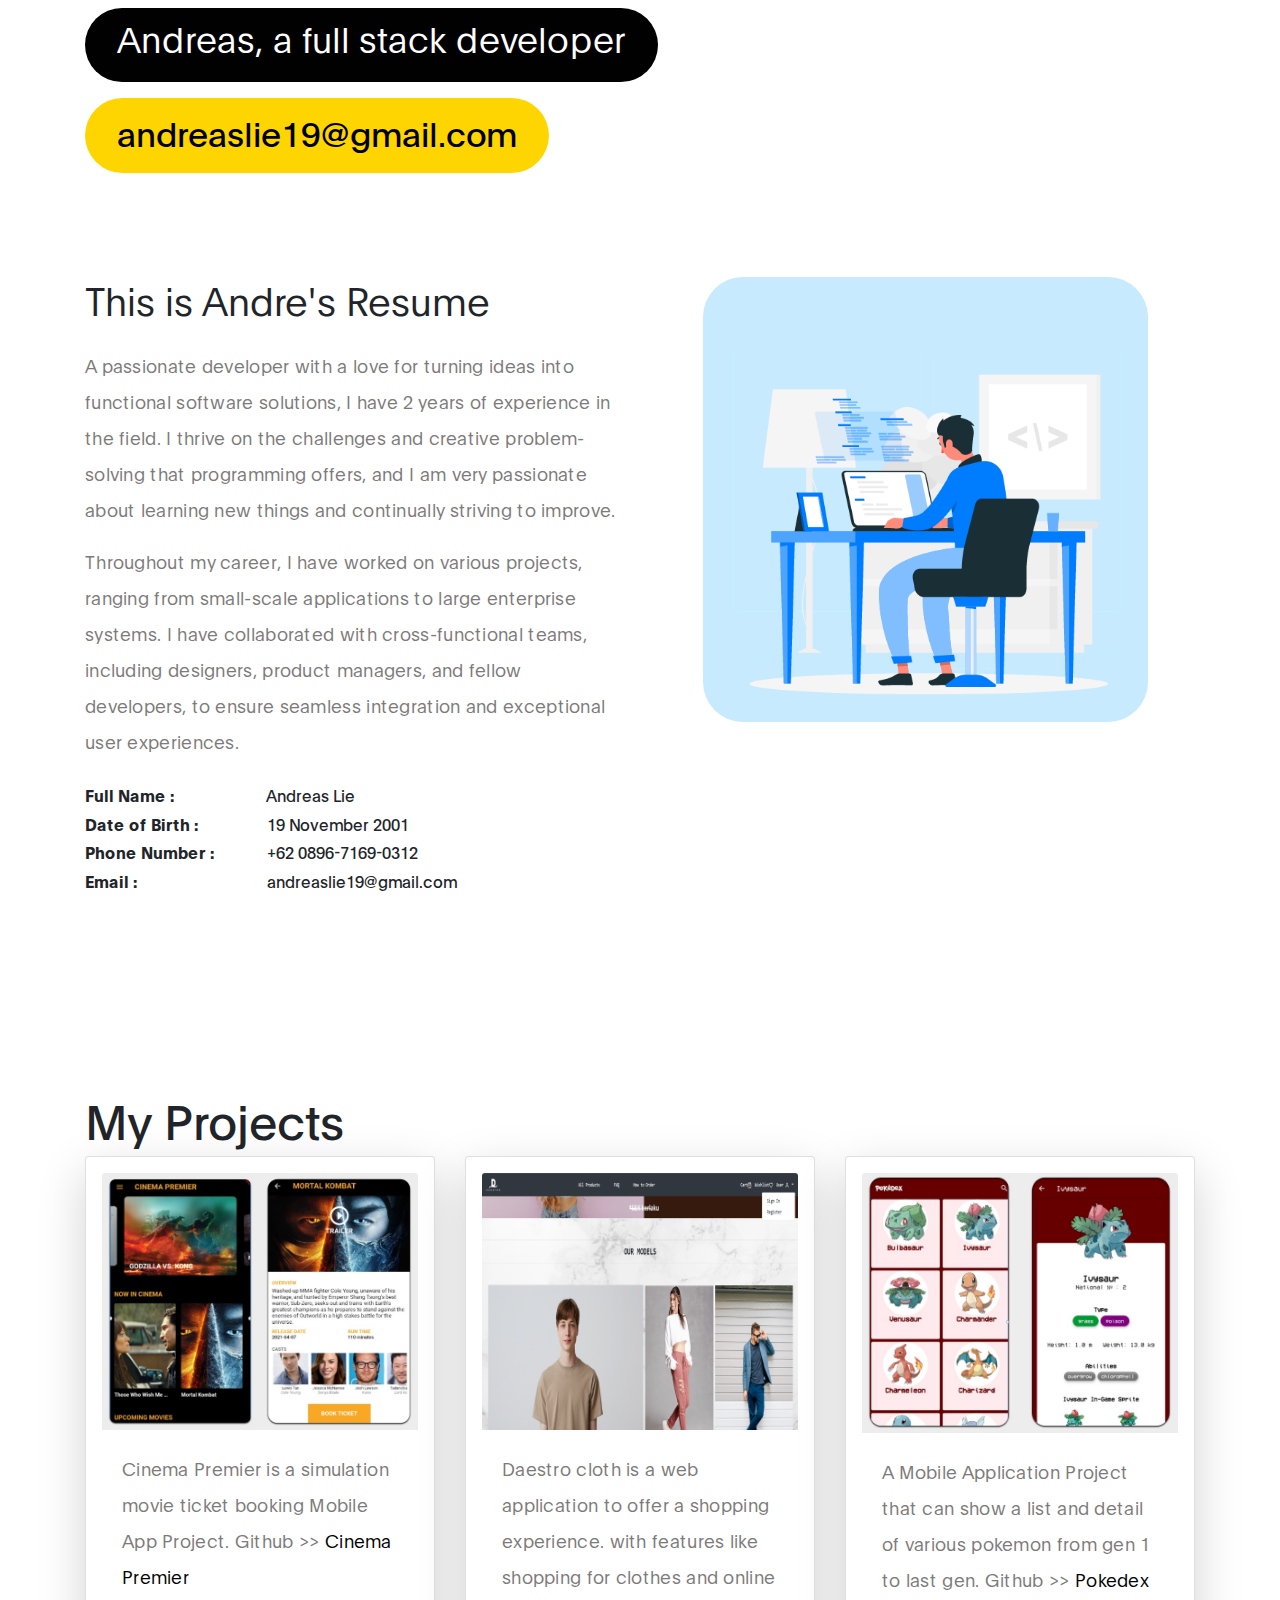
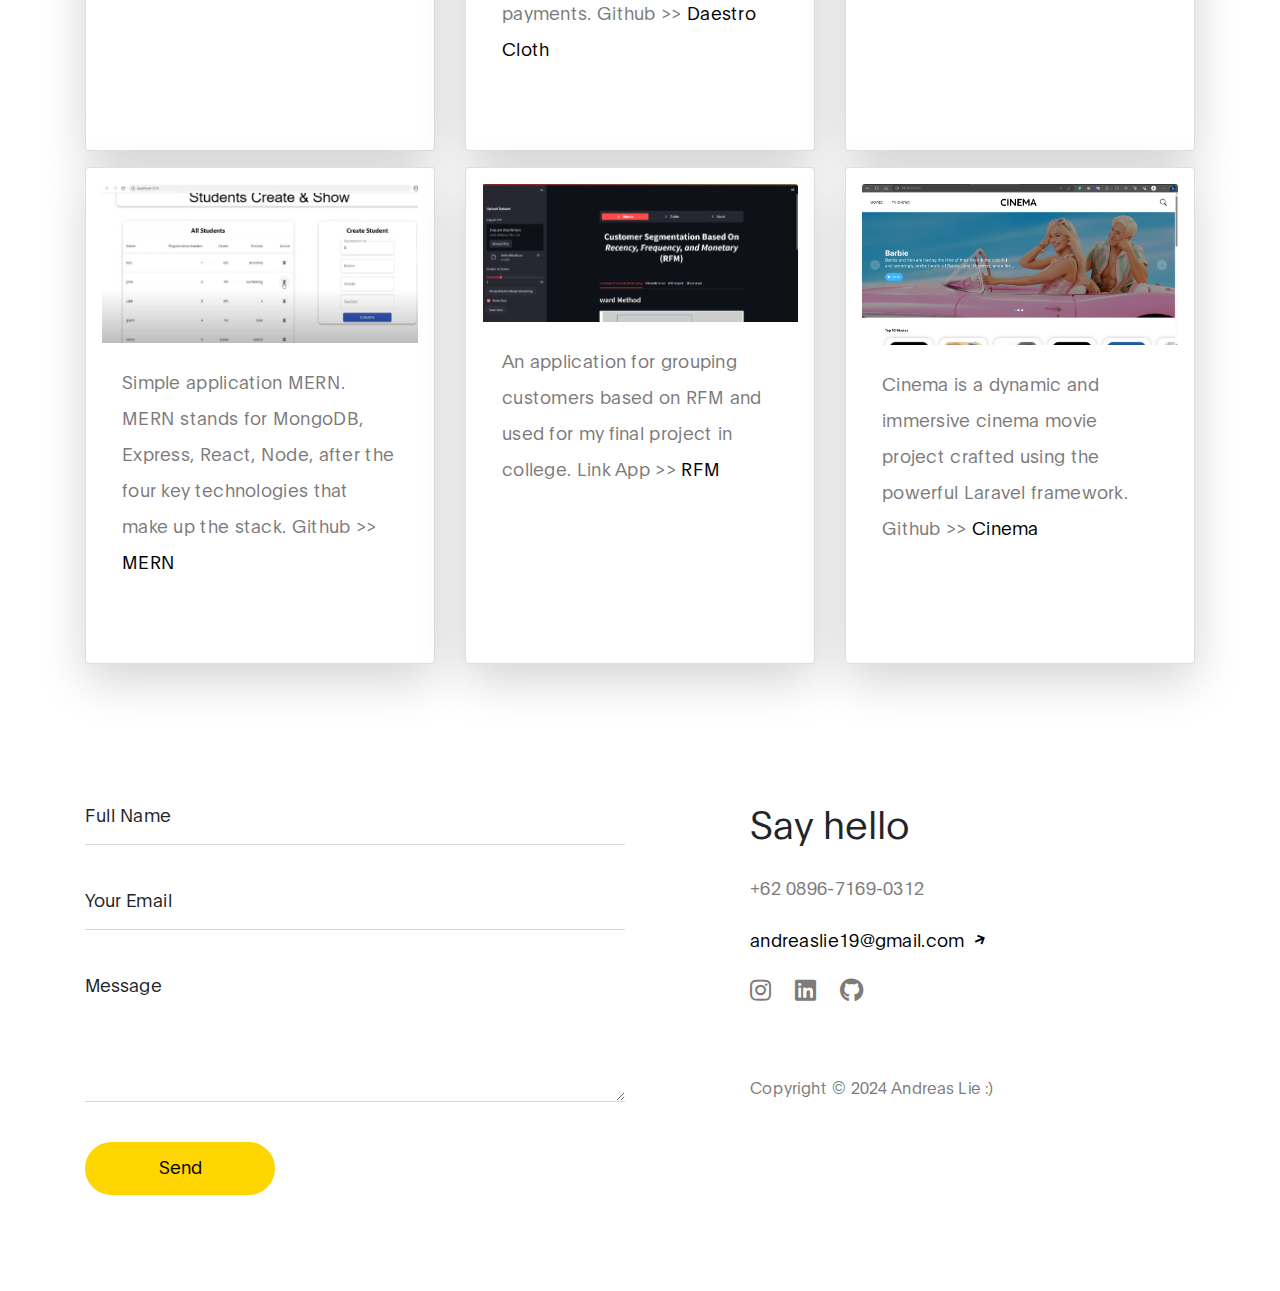
<file: index.html>
<!DOCTYPE html>
<html lang="en">

<head>

  <title>Andreas's Resume</title>

  <meta charset="UTF-8">
  <meta http-equiv="X-UA-Compatible" content="IE=Edge">
  <meta name="description" content="">
  <meta name="keywords" content="">
  <meta name="author" content="Andreas">
  <meta name="viewport" content="width=device-width, initial-scale=1, maximum-scale=1">

  <link rel="apple-touch-icon" sizes="57x57" href="images/cv_icon/apple-icon-57x57.png">
  <link rel="apple-touch-icon" sizes="60x60" href="images/cv_icon/apple-icon-60x60.png">
  <link rel="apple-touch-icon" sizes="72x72" href="images/cv_icon/apple-icon-72x72.png">
  <link rel="apple-touch-icon" sizes="76x76" href="images/cv_icon/apple-icon-76x76.png">
  <link rel="apple-touch-icon" sizes="114x114" href="images/cv_icon/apple-icon-114x114.png">
  <link rel="apple-touch-icon" sizes="120x120" href="images/cv_icon/apple-icon-120x120.png">
  <link rel="apple-touch-icon" sizes="144x144" href="images/cv_icon/apple-icon-144x144.png">
  <link rel="apple-touch-icon" sizes="152x152" href="images/cv_icon/apple-icon-152x152.png">
  <link rel="apple-touch-icon" sizes="180x180" href="images/cv_icon/apple-icon-180x180.png">
  <link rel="icon" type="image/png" sizes="192x192" href="images/cv_icon/android-icon-192x192.png">
  <link rel="icon" type="image/png" sizes="32x32" href="images/cv_icon/favicon-32x32.png">
  <link rel="icon" type="image/png" sizes="96x96" href="images/cv_icon/favicon-96x96.png">
  <link rel="icon" type="image/png" sizes="16x16" href="images/cv_icon/favicon-16x16.png">
  <link rel="manifest" href="images/cv_icon/manifest.json">
  <meta name="msapplication-TileColor" content="#ffffff">
  <meta name="msapplication-TileImage" content="images/cv_icon/ms-icon-144x144.png">
  <meta name="theme-color" content="#ffffff">

  <link rel="stylesheet" href="css/bootstrap.min.css">
  <link rel="stylesheet" href="css/all.min.css">
  <link rel="stylesheet" href="css/owl.carousel.min.css">
  <link rel="stylesheet" href="css/owl.theme.default.min.css">

  <!-- MAIN CSS -->
  <link rel="stylesheet" href="css/tooplate-and-resume-style.css">
</head>

<body data-spy="scroll" data-target="#navbarNav" data-offset="50">

  <!-- MENU BAR -->
  <nav class="navbar navbar-expand-lg">
    <div class="container">

      <a class="navbar-brand" href="#">
        My Resume
      </a>

      <button class="navbar-toggler" type="button" data-toggle="collapse" data-target="#navbarNav"
        aria-controls="navbarNav" aria-expanded="false" aria-label="Toggle navigation">
        <span class="navbar-toggler-icon"></span>
      </button>

      <div class="collapse navbar-collapse" id="navbarNav">
        <ul class="navbar-nav mx-auto">
          <li class="nav-item">
            <a href="#intro" class="nav-link smoothScroll">Introduction</a>
          </li>

          <li class="nav-item">
            <a href="#about" class="nav-link smoothScroll">About Me</a>
          </li>

          <li class="nav-item">
            <a href="#projects" class="nav-link smoothScroll">Projects</a>
          </li>

          <li class="nav-item">
            <a href="#contact" class="nav-link smoothScroll">Contact</a>
          </li>
        </ul>

        <div class="mt-lg-0 mt-3 mb-4 mb-lg-0">
          <a href="https://drive.google.com/file/d/15fS3DEcqv2YQRZUPnpUTnWEH7n2RNpvG/view?usp=sharing"
            class="custom-btn btn" download>Download CV</a>
        </div>
      </div>

    </div>
  </nav>


  <!-- HERO -->
  <section class="hero d-flex flex-column justify-content-center align-items-center" id="intro">

    <div class="container">
      <div class="row">

        <div class="d-flex flex-column justify-content-center align-items-center col-lg-7 col-md-7 col-12">
          <div class="hero-text">

            <h1 class="hero-title">Andreas, a full stack developer</h1>

            <a href="mailto:andreaslie19@gmail.com" class="email-link">
              andreaslie19@gmail.com
            </a>

          </div>
        </div>

      </div>
    </div>
  </section>


  <section class="about section-padding" id="about">
    <div class="container">
      <div class="row">

        <div class="col-lg-6 col-md-6 col-12">
          <h3 class="mb-4">This is Andre's Resume</h3>

          <p>A passionate developer with a love for turning ideas into functional software solutions, I have 2
            years of experience in the field. I thrive on the challenges and creative problem-solving that
            programming offers, and I am very passionate about learning new things and continually striving
            to improve.</p>

          <p>Throughout my career, I have worked on various projects, ranging from small-scale
            applications to large enterprise systems. I have collaborated with cross-functional teams,
            including designers, product managers, and fellow developers, to ensure seamless integration
            and exceptional user experiences.</p>

          <ul class="mt-4 mb-5 mb-lg-0 profile-list list-unstyled">
            <li><strong>Full Name :</strong> Andreas Lie </li>

            <li><strong>Date of Birth :</strong> 19 November 2001</li>

            <li><strong>Phone Number :</strong> +62 0896-7169-0312</li>

            <li><strong>Email :</strong> andreaslie19@gmail.com</li>
          </ul>
        </div>

        <div class="col-lg-5 mx-auto col-md-6 col-12">
          <img src="images/developer.png" class="about-image img-fluid" id="secret">
        </div>
      </div>
    </div>
  </section>


  <!-- Projects -->
  <section class="projects section-padding" id="projects">
    <div class="container">
      <div class="row">
        <div class="col">
          <h2>My Projects</h2>
        </div>
      </div>
      <div class="row justify-content-center">
        <div class="col-md-4 mb-3">
          <div class="card h-100 shadow-lg p-3 mb-5 bg-white rounded">
            <img src="images/projects/movieApp.jpg" class="card-img-top" alt="movieApp" />
            <div class="card-body">
              <p class="card-text">Cinema Premier is a simulation movie ticket booking Mobile App Project. Github >> <a
                  href="https://github.com/MobileAppCinemaPremier/CinemaPremier" class="text-black fw-bold">Cinema
                  Premier</a></p>
            </div>
          </div>
        </div>
        <div class="col-md-4 mb-3">
          <div class="card h-100 shadow-lg p-3 mb-5 bg-white rounded">
            <img src="images/projects/rsz_marketplace.png" class="card-img-top" alt="marketplace" />
            <div class="card-body">
              <p class="card-text">
                Daestro cloth is a web application to offer a shopping experience. with features like shopping for
                clothes and online payments. Github >>
                <a href="https://github.com/WinniWonka/marketplace" class="text-black fw-bold">Daestro Cloth</a>
              </p>
            </div>
          </div>
        </div>
        <div class="col-md-4 mb-3">
          <div class="card h-100 shadow-lg p-3 mb-5 bg-white rounded">
            <img src="images/projects/pokedex.jpg" class="card-img-top" alt="pokedex" />
            <div class="card-body">
              <p class="card-text">
                A Mobile Application Project that can show a list and detail of various pokemon from gen 1 to last gen.
                Github >> <a href="https://github.com/WinniWonka/pokedex_535190020"
                  class="text-black fw-bold">Pokedex</a>
              </p>
            </div>
          </div>
        </div>
        <div class="col-md-4 mb-3">
          <div class="card h-100 shadow-lg p-3 mb-5 bg-white rounded">
            <img src="images/projects/rsz_1mern.png" class="card-img-top" alt="mern" />
            <div class="card-body">
              <p class="card-text">
                Simple application MERN. MERN stands for MongoDB, Express, React, Node, after the four key technologies
                that make up the stack. Github >>
                <a href="https://github.com/WinniWonka/Project/tree/main/project_MERN"
                  class="text-black fw-bold">MERN</a>
              </p>
            </div>
          </div>
        </div>
        <div class="col-md-4 mb-3">
          <div class="card h-100 shadow-lg p-3 mb-5 bg-white rounded">
            <img src="images/projects/RFM_Skripsi.png" class="card-img-top" alt="rfm" />
            <div class="card-body">
              <p class="card-text">
                An application for grouping customers based on RFM and used for my final project in college. Link App >>
                <a href="https://winniwonka-skripsiandreas-render-skripsi-du0jcu.streamlit.app/"
                  class="text-black fw-bold">RFM</a>
              </p>
            </div>
          </div>
        </div>
        <div class="col-md-4 mb-3">
          <div class="card h-100 shadow-lg p-3 mb-5 bg-white rounded">
            <img src="images/projects/CinemaProjLaravel.png" class="card-img-top" alt="rfm" />
            <div class="card-body">
              <p class="card-text">
                Cinema is a dynamic and immersive cinema movie project crafted using the powerful Laravel framework.
                Github >>
                <a href="https://cinema-movie-production.up.railway.app/" class="text-black fw-bold">Cinema</a>
              </p>
            </div>
          </div>
        </div>
      </div>
  </section>

  <!-- Submit -->
  <section class="contact section-padding pt-0" id="contact">
    <div class="container">
      <div class="row">

        <div class="col-lg-6 col-md-6 col-12">
          <div class="alert alert-success alert-dismissible fade show d-none my-alert" role="alert">
            <button type="button" class="close" data-dismiss="alert" aria-label="Close"><span
                aria-hidden="true">&times;</span></button>
            <strong>Thanks!</strong> Your message was successfully sent.
          </div>
          <form class="contact-form webform" name="contact-form">

            <div class="form-group d-flex flex-column-reverse">
              <input type="text" class="form-control" name="fullname" id="name" placeholder="Your Name">

              <label for="name" class="webform-label">Full Name</label>
            </div>

            <div class="form-group d-flex flex-column-reverse">
              <input type="email" class="form-control" name="email" id="email" placeholder="Your Email">

              <label for="email" class="webform-label">Your Email</label>
            </div>

            <div class="form-group d-flex flex-column-reverse">
              <textarea class="form-control" rows="5" name="message" id="message" placeholder="Your Message"></textarea>

              <label for="message" class="webform-label">Message</label>
            </div>

            <button type="submit" class="form-control btn-submit" id="submit-button" name="submit">Send</button>
            <button class="btn btn-primary btn-loading d-none" type="button" disabled>
              <span class="spinner-border spinner-border-sm" role="status" aria-hidden="true"></span>
              Loading...
            </button>
          </form>
        </div>

        <div class="mx-auto col-lg-4 col-md-6 col-12">
          <h3 class="my-4 pt-4 pt-lg-0">Say hello</h3>

          <p><i class="mb-1 bi bi-whatsapp"></i> +62 0896-7169-0312</p>

          <p>
            <a href="mailto:andreaslie19@gmail.com">
              andreaslie19@gmail.com
              <i class="fas fa-arrow-right custom-icon"></i>
            </a>
          </p>

          <ul class="social-links mt-2">
            <li><a href="https://www.instagram.com/andreasxs_/" rel="noopener" class="fab fa-instagram"></a></li>
            <li><a href="https://www.linkedin.com/in/andreas-lie-264106171/" rel="noopener" class="fab fa-linkedin"></a>
            </li>
            <li><a href="https://github.com/WinniWonka" rel="noopener" class="fab fa-github"></a></li>
          </ul>

          <p class="copyright-text mt-5 pt-3">Copyright &copy; 2024 Andreas Lie :)</p>
        </div>

      </div>
    </div>
  </section>

  <!-- SCRIPTS -->
  <script src="js/jquery.min.js"></script>
  <script src="js/bootstrap.min.js"></script>
  <script src="js/smoothscroll.js"></script>
  <script src="js/owl.carousel.min.js"></script>
  <script src="js/custom.js"></script>
  <script>
    const scriptURL = 'https://script.google.com/macros/s/AKfycbylubKqqtt4JIWvcuU87Gy2WdsRXOPa4bp-SYDp7_roM8ec6WqAkhgnumj59eZGTntn/exec';
    const form = document.forms['contact-form'];
    const btnSubmit = document.querySelector('.btn-submit');
    const btnLoading = document.querySelector('.btn-loading');
    const myAlert = document.querySelector('.my-alert');

    form.addEventListener('submit', (e) => {
      e.preventDefault();
      //if submit click
      //summon loading button
      btnLoading.classList.toggle('d-none');
      btnSubmit.classList.toggle('d-none');

      fetch(scriptURL, { method: 'POST', body: new FormData(form) })
        .then((response) => {
          //summon
          btnLoading.classList.toggle('d-none');
          btnSubmit.classList.toggle('d-none');
          //alert
          myAlert.classList.toggle('d-none');
          //refresh form
          form.reset();
          console.log('Success!', response);
        })
        .catch((error) => console.error('Error!', error.message));
    });
  </script>
  <script>
    document.getElementById("secret").addEventListener("click", function () {
      console.log("Yx8GnR1ejAzafP0.html");
    });
  </script>
</body>

</html>
</file>
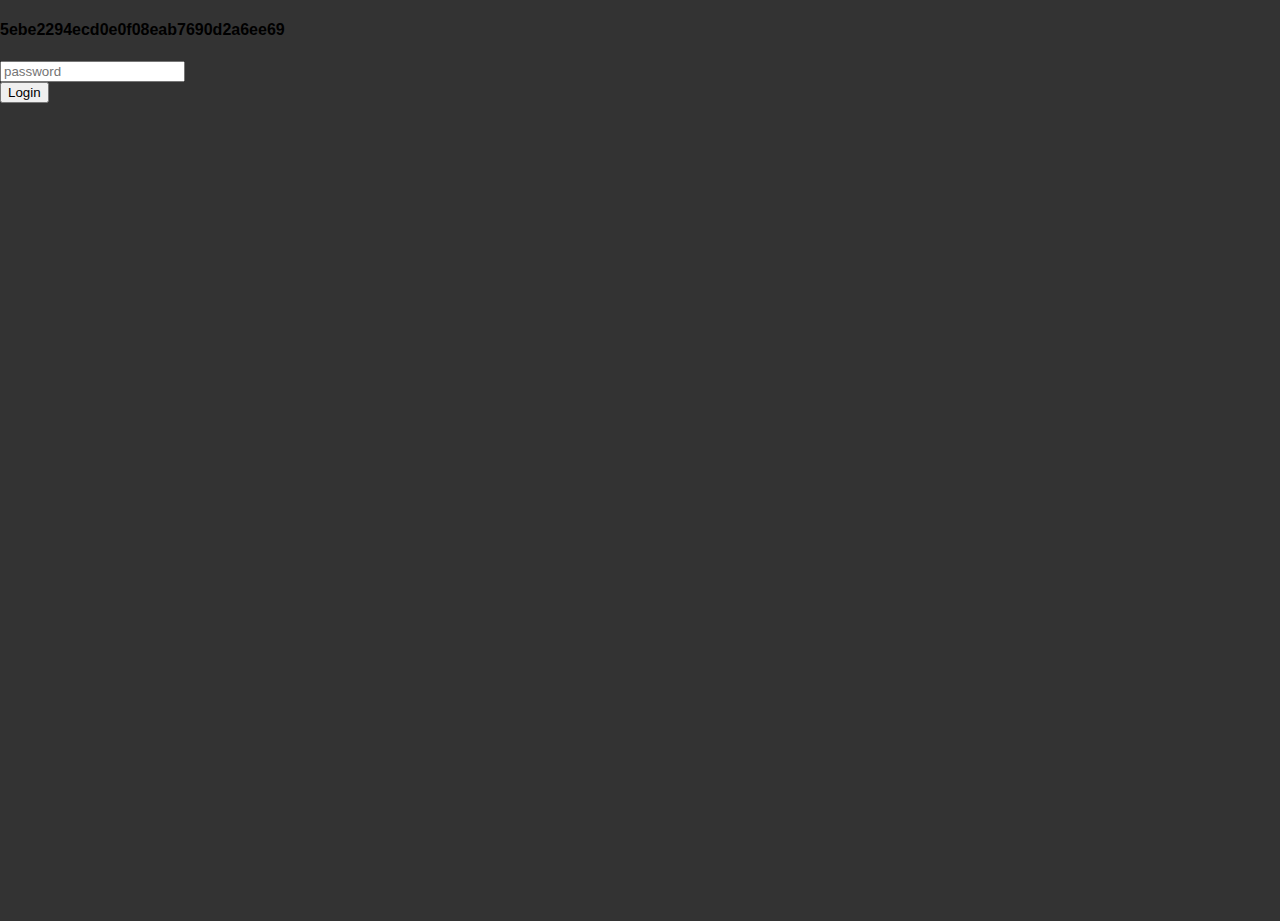
<file: e024f9589c1e9d64b34cb1257d9c9dfc.html>
<!DOCTYPE html>
<html lang="en">

<head>
    <meta charset="UTF-8">
    <meta name="viewport" content="width=device-width, initial-scale=1.0">
    <title>e024f9589c1e9d64b34cb1257d9c9dfc</title>
    <link rel="apple-touch-icon" sizes="57x57" href="images/cv_icon/apple-icon-57x57.png">
    <link rel="apple-touch-icon" sizes="60x60" href="images/cv_icon/apple-icon-60x60.png">
    <link rel="apple-touch-icon" sizes="72x72" href="images/cv_icon/apple-icon-72x72.png">
    <link rel="apple-touch-icon" sizes="76x76" href="images/cv_icon/apple-icon-76x76.png">
    <link rel="apple-touch-icon" sizes="114x114" href="images/cv_icon/apple-icon-114x114.png">
    <link rel="apple-touch-icon" sizes="120x120" href="images/cv_icon/apple-icon-120x120.png">
    <link rel="apple-touch-icon" sizes="144x144" href="images/cv_icon/apple-icon-144x144.png">
    <link rel="apple-touch-icon" sizes="152x152" href="images/cv_icon/apple-icon-152x152.png">
    <link rel="apple-touch-icon" sizes="180x180" href="images/cv_icon/apple-icon-180x180.png">
    <link rel="icon" type="image/png" sizes="192x192" href="images/cv_icon/android-icon-192x192.png">
    <link rel="icon" type="image/png" sizes="32x32" href="images/cv_icon/favicon-32x32.png">
    <link rel="icon" type="image/png" sizes="96x96" href="images/cv_icon/favicon-96x96.png">
    <link rel="icon" type="image/png" sizes="16x16" href="images/cv_icon/favicon-16x16.png">
    <link rel="manifest" href="images/cv_icon/manifest.json">
    <meta name="msapplication-TileColor" content="#ffffff">
    <meta name="msapplication-TileImage" content="images/cv_icon/ms-icon-144x144.png">
    <link rel="stylesheet" href="css/custom.css">
</head>

<body>
    <!-- Loader -->
    <div class="loader-container">
        <div class="spinner-border text-primary" role="status">
            <span class="sr-only">Loading...</span>
        </div>
    </div>

    <!-- Content Container -->
    <div class="container">
        <h1>Reflection and Hope</h1>
        <p>In the days of yore, in a distant land, dwelt a youth named Andreas. From his tender years, he traversed the
            winding paths of life, as a river swiftly flowing.</p>
        <p>At the twelfth winter of his age, Andreas fell into the snares of indebtedness, a net ensnaring his youthful
            spirit. Yet, this was not the sole trial that beset him. At the fourteenth summer, he found himself bound in
            the chains of addiction, a lingering shadow unto this day.</p>
        <p>The height of sorrow arrived at seventeen springs, when his first love scorned his affections. Like a tempest
            quenching the flame of hope, her departure left an unhealable wound upon his heart.</p>
        <p>As Andreas matured, he sought to fulfill his father's aspirations by mastering the foreign tongue. However,
            this dream faded at eighteen summers, as failure tightly grasped him in its remorseless embrace.</p>
        <p>Not concluding there, at twenty-one years, he reluctantly departed from his beloved occupation. The coveted
            permanence of contract eluded him, shattering the dreams etched within his soul.</p>
        <p>Yet, in his youthful vigor, Andreas felt the beckoning to explore distant lands. At twenty-two winters, his
            desire to toil abroad burned brightly. Alas, fate's path to that aspiration proved rugged and unmarked.</p>
        <p>Thus unfolds the tale of Andreas, navigating life's ebbs and flows akin to waves crashing upon the shore.
            From bitter experiences, he gleaned invaluable lessons. Each joy and sorrow sculpted him into a person of
            fortitude and wisdom. May this tale serve as both a lesson and a blessing to those who hearken unto it,
            guiding them to walk through life with steadfast hearts and hopeful spirits.</p>
    </div>


    <!-- Bootstrap JS, JQuery, Popper.js -->
    <script src="https://cdn.jsdelivr.net/npm/jquery@3.5.1/dist/jquery.slim.min.js"
        integrity="sha384-DfXdz2htPH0lsSSs5nCTpuj/zy4C+OGpamoFVy38MVBnE+IbbVYUew+OrCXaRkfj"
        crossorigin="anonymous"></script>
    <script src="https://cdn.jsdelivr.net/npm/popper.js@1.16.1/dist/umd/popper.min.js"
        integrity="sha384-9/reFTGAW83EW2RDu2S0VKaIzap3H66lZH81PoYlFhbGU+6BZp6G7niu735Sk7lN"
        crossorigin="anonymous"></script>
    <script src="https://cdn.jsdelivr.net/npm/bootstrap@4.6.2/dist/js/bootstrap.min.js"
        integrity="sha384-+sLIOodYLS7CIrQpBjl+C7nPvqq+FbNUBDunl/OZv93DB7Ln/533i8e/mZXLi/P+"
        crossorigin="anonymous"></script>

    <script>
        document.addEventListener('DOMContentLoaded', function () {
            var isLoggedIn = localStorage.getItem('isLoggedIn');
            var loader = document.querySelector('.loader-container');

            if (!isLoggedIn || isLoggedIn !== 'true') {
                window.location.href = 'Yx8GnR1ejAzafP0.html';
            } else {
                loader.classList.add('hidden');
                document.querySelector('.container').classList.add('show');
            }
        });
    </script>
</body>

</html>
</file>
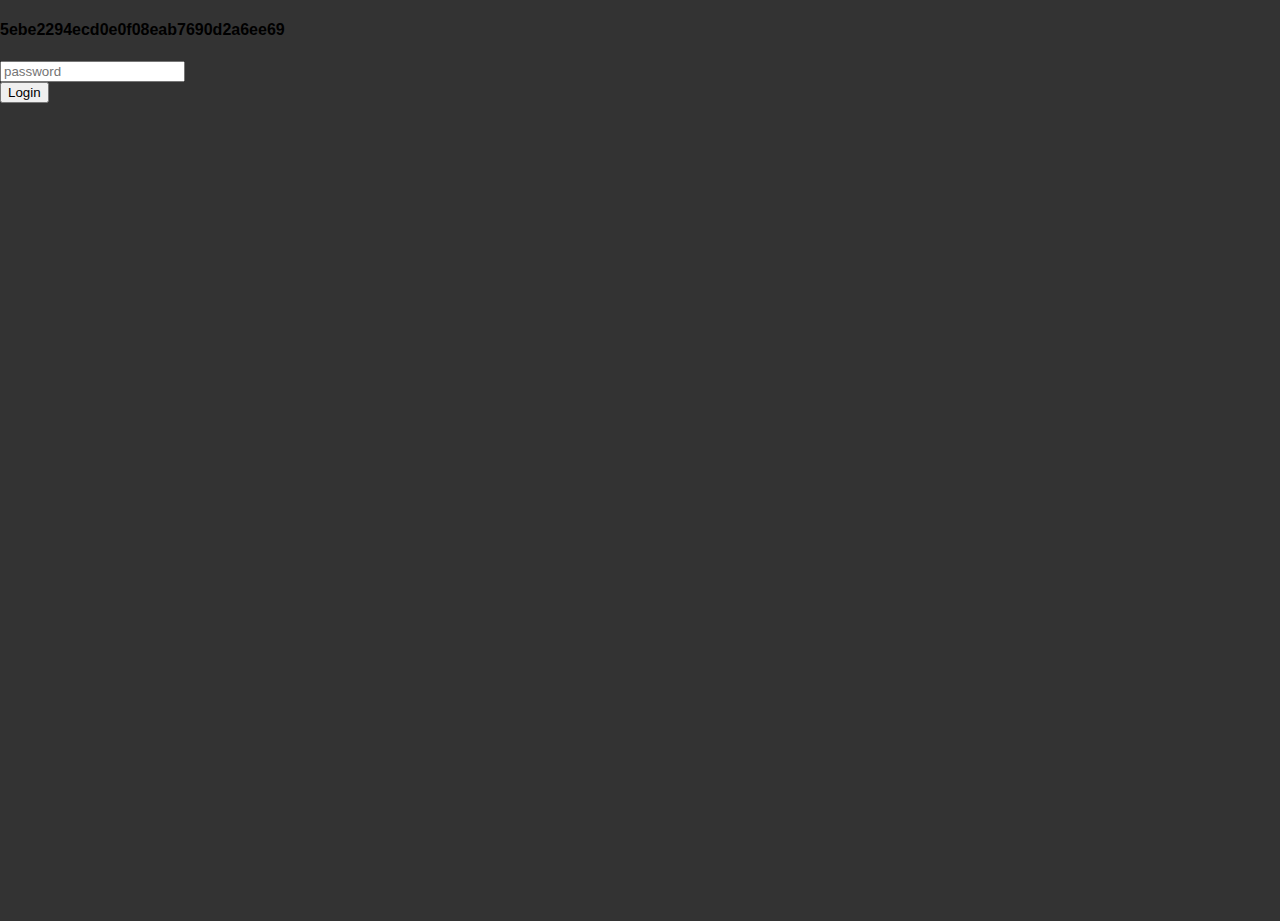
<file: Yx8GnR1ejAzafP0.html>
<!DOCTYPE html>
<html lang="en">

<head>
    <meta charset="UTF-8">
    <meta name="viewport" content="width=device-width, initial-scale=1.0">
    <title>5ebe2294ecd0e0f08eab7690d2a6ee69</title>
    <link rel="apple-touch-icon" sizes="57x57" href="images/cv_icon/apple-icon-57x57.png">
    <link rel="apple-touch-icon" sizes="60x60" href="images/cv_icon/apple-icon-60x60.png">
    <link rel="apple-touch-icon" sizes="72x72" href="images/cv_icon/apple-icon-72x72.png">
    <link rel="apple-touch-icon" sizes="76x76" href="images/cv_icon/apple-icon-76x76.png">
    <link rel="apple-touch-icon" sizes="114x114" href="images/cv_icon/apple-icon-114x114.png">
    <link rel="apple-touch-icon" sizes="120x120" href="images/cv_icon/apple-icon-120x120.png">
    <link rel="apple-touch-icon" sizes="144x144" href="images/cv_icon/apple-icon-144x144.png">
    <link rel="apple-touch-icon" sizes="152x152" href="images/cv_icon/apple-icon-152x152.png">
    <link rel="apple-touch-icon" sizes="180x180" href="images/cv_icon/apple-icon-180x180.png">
    <link rel="icon" type="image/png" sizes="192x192" href="images/cv_icon/android-icon-192x192.png">
    <link rel="icon" type="image/png" sizes="32x32" href="images/cv_icon/favicon-32x32.png">
    <link rel="icon" type="image/png" sizes="96x96" href="images/cv_icon/favicon-96x96.png">
    <link rel="icon" type="image/png" sizes="16x16" href="images/cv_icon/favicon-16x16.png">
    <link rel="manifest" href="images/cv_icon/manifest.json">
    <meta name="msapplication-TileColor" content="#ffffff">
    <meta name="msapplication-TileImage" content="images/cv_icon/ms-icon-144x144.png">
    <!-- Bootstrap CSS -->
    <link rel="stylesheet" href="https://cdn.jsdelivr.net/npm/bootstrap@4.6.0/dist/css/bootstrap.min.css"
        integrity="sha384-B0vP5xmATw1+K9KRQjQERJvTumQW0nPEzvF6L/Z6nronJ3oUOFUFpCjEUQouq2+l" crossorigin="anonymous">
    <!-- Font Awesome -->
    <link rel="stylesheet" href="https://use.fontawesome.com/releases/v5.7.2/css/all.css"
        integrity="sha384-fnmOCqbTlWIlj8LyTjo7mOUStjsKC4pOpQbqyi7RrhN7udi9RwhKkMHpvLbHG9Sr" crossorigin="anonymous">
    <link rel="stylesheet" href="css/custom.css">
</head>

<body style="background-color: #333;">
    <div class="container-fluid">
        <div class="row d-flex justify-content-center align-items-center m-0" style="height: 100vh;">
            <div class="login_oueter">
                <div class="alert alert-danger" role="alert" id="alert">
                    Forsooth, thou hast endeavored at the least.
                </div>
                <form action="" method="post" id="login" autocomplete="off" class="bg-danger border p-3"
                    onsubmit="return checkPassword()">
                    <div class="form-row">
                        <h4 class="title my-3">5ebe2294ecd0e0f08eab7690d2a6ee69</h4>
                        <div class="col-12">
                            <div class="input-group mb-3">
                                <div class="input-group-prepend">
                                    <span class="input-group-text" id="basic-addon1"><i class="fas fa-lock"></i></span>
                                </div>
                                <input name="password" type="password" value="" class="input form-control" id="password"
                                    placeholder="password" required="true" aria-label="password"
                                    aria-describedby="basic-addon1">
                            </div>
                        </div>
                        <div class="col-12">
                            <button class="btn btn-primary" type="submit" name="signin">Login</button>
                        </div>
                    </div>
                </form>
            </div>
        </div>
    </div>

    <script>
        // Fungsi untuk memuat script dari server
        function loadScript(url, callback) {
            var script = document.createElement("script")
            script.type = "text/javascript";

            if (script.readyState) {
                script.onreadystatechange = function () {
                    if (script.readyState == "loaded" || script.readyState == "complete") {
                        script.onreadystatechange = null;
                        callback();
                    }
                };
            } else {
                script.onload = function () {
                    callback();
                };
            }

            script.src = url;
            document.getElementsByTagName("head")[0].appendChild(script);
        }

        window.onload = function () {
            loadScript("js/f418055251438d50072d908d3d7aadf2.js", function () {
            });
        };
    </script>
</body>

</html>
</file>
<file: css/tooplate-and-resume-style.css>
/*

Tooplate 2120 Ben Resume

https://www.tooplate.com/view/2120-ben-resume

*/

  @font-face {
      font-family: 'Plain';
      src: url('../localfonts/Plain-Regular.woff2') format('woff2'),
          url('../localfonts/Plain-Regular.woff') format('woff');
      font-weight: normal;
      font-style: normal;
  }

  @font-face {
      font-family: 'Plain';
      src: url('../localfonts/Plain-Light.woff2') format('woff2'),
          url('../localfonts/Plain-Light.woff') format('woff');
      font-weight: 300;
      font-style: normal;
  }

  @font-face {
      font-family: 'Plain';
      src: url('../localfonts/Plain-Bold.woff2') format('woff2'),
          url('../localfonts/Plain-Bold.woff') format('woff');
      font-weight: bold;
      font-style: normal;
  }

  :root {
    --primary-color:        #ffd500;
    --white-color:          #ffffff;
    --dark-color:           #010101;
    --menu-bg-color:        #212529;

    --gray-color:           #909090;
    --p-color:              #7d7a7a;

    --base-font-family:     "Plain", -apple-system,BlinkMacSystemFont,"Segoe UI",Roboto,"Helvetica Neue",Arial,"Noto Sans",sans-serif,"Apple Color Emoji","Segoe UI Emoji","Segoe UI Symbol","Noto Color Emoji";
    --font-weight-bold:     600;
    --font-weight-normal:   400;
    --font-weight-light:    300;

    --h1-font-size:         56px;
    --h2-font-size:         48px;
    --h3-font-size:         38px;
    --h4-font-size:         34px;
    --h5-font-size:         30px;
    --h6-font-size:         24px;
    --p-font-size:          18px;
    --base-font-size:       16px;
    --button-font-size:     20px;

    --border-radius-large:  100%;
    --border-radius-medium: 80px;
    --border-radius-small:  40px;
  }


  body {
    font-family: var(--base-font-family);
  }


  /*---------------------------------------
     TYPOGRAPHY              
  -----------------------------------------*/

  h1 {
    font-size: var(--h1-font-size);
  }

  h1,
  h3 {
    font-weight: var(--font-weight-light);
  }

  h2 {
    font-size: var(--h2-font-size);
  }

  h3 {
    font-size: var(--h3-font-size);
  }

  h4 {
    font-size: var(--h4-font-size);
  }

  h5 {
    font-size: var(--h5-font-size);
  }

  h6 {
    font-weight: var(--font-weight-bold);
    font-size: var(--h6-font-size);
  }

  p {
    color: var(--p-color);
    font-size: var(--p-font-size);
    font-weight: var(--font-weight-light);
    letter-spacing: 0.3px;
    line-height: 2em;
  }

  .section-padding {
    padding: 6rem 0;
  }

  .custom-icon {
    font-size: 12px;
    position: relative;
    bottom: 3px;
    left: 5px;
    transform: rotate(-25deg);
  }


  /* CUSTOM BUTTON */
  .custom-btn {
    background: var(--dark-color);
    border: none;
    border-radius: var(--border-radius-medium);
    color: var(--white-color);
    letter-spacing: 0.2px;
    padding: 6px 36px 10px 36px;
    font-size: var(--button-font-size);
    white-space: nowrap;
  }

  .custom-btn:hover,
  .custom-btn:focus {
    color: var(--dark-color);
    background: var(--primary-color);
  }


  /*---------------------------------------
     GENERAL               
  -----------------------------------------*/

  * {
    -webkit-box-sizing: border-box;
    -moz-box-sizing: border-box;
    box-sizing: border-box;
  }

  *::before,
  *::after {
    -webkit-box-sizing: border-box;
    -moz-box-sizing: border-box;
    box-sizing: border-box;
  }

  a {
    color: var(--dark-color);
    text-decoration: none;
    transition: all 0.4s linear;
  }

  a:hover  {
    color: var(--dark-color);
    text-decoration: none;
  }


  /*---------------------------------------
     MENU                
  -----------------------------------------*/

  .navbar {
    background: transparent;
    padding: 0.3rem 1rem;
    transition: all 300ms ease-in-out;
    position: absolute;
    z-index: 99;
    top: 0;
    right: 0;
    left: 0;
    opacity: 0;
  }

  .navbar.scroll {
    background: var(--menu-bg-color);
    padding: 0.5rem 1rem;
    position: fixed;
    opacity: 1;
  }

  .navbar-brand {
    color: var(--white-color);
    font-weight: var(--font-weight-light);
    font-size: var(--h4-font-size);
  }

  .navbar .custom-btn {
    background: var(--primary-color);
    color: var(--dark-color);
  }

  .contact-form #submit-button:hover,
  .navbar .custom-btn:hover {
    background: var(--dark-color);
    color: var(--white-color);
  }

  .navbar-expand-lg .navbar-nav .nav-link {
    margin: 0 1.5rem;
    padding: 0;
  }

  .nav-item .nav-link.active, 
  .nav-item .nav-link:hover {
    color: var(--gray-color);
  }

  .nav-item .nav-link.active, 
  .nav-item .nav-link:hover {
    border-bottom-color: var(--primary-color);
  }

  .nav-link {
    color: var(--gray-color);
    font-weight: var(--font-weight-light);
    font-size: var(--base-font-size);
    border-bottom: 1px solid transparent;
  }

  .navbar-toggler {
    border: 0;
    padding: 0;
    cursor: pointer;
    margin: 0 10px 0 0;
    width: 30px;
    height: 35px;
    outline: none;
  }

  .navbar-toggler:focus {
    outline: none;
  }

  .navbar-toggler[aria-expanded="true"] .navbar-toggler-icon {
    background: transparent;
  }

  .navbar-toggler[aria-expanded="true"] .navbar-toggler-icon::before,
  .navbar-toggler[aria-expanded="true"] .navbar-toggler-icon::after {
    transition: top 300ms 50ms ease, -webkit-transform 300ms 350ms ease;
    transition: top 300ms 50ms ease, transform 300ms 350ms ease;
    transition: top 300ms 50ms ease, transform 300ms 350ms ease, -webkit-transform 300ms 350ms ease;
    top: 0;
  }

  .navbar-toggler[aria-expanded="true"] .navbar-toggler-icon::before {
    transform: rotate(45deg);
  }

  .navbar-toggler[aria-expanded="true"] .navbar-toggler-icon::after {
    transform: rotate(-45deg);
  }


  .navbar-toggler .navbar-toggler-icon {
    background: var(--white-color);
    transition: background 10ms 300ms ease;
    display: block;
    width: 30px;
    height: 2px;
    position: relative;
  }

  .navbar-toggler .navbar-toggler-icon::before,
  .navbar-toggler .navbar-toggler-icon::after {
    transition: top 300ms 350ms ease, -webkit-transform 300ms 50ms ease;
    transition: top 300ms 350ms ease, transform 300ms 50ms ease;
    transition: top 300ms 350ms ease, transform 300ms 50ms ease, -webkit-transform 300ms 50ms ease;
    position: absolute;
    right: 0;
    left: 0;
    background: var(--white-color);
    width: 30px;
    height: 2px;
    content: '';
  }

  .navbar-toggler .navbar-toggler-icon::before {
    top: -8px;
  }

  .navbar-toggler .navbar-toggler-icon::after {
    top: 8px;
  }



  /*---------------------------------------
     HERO                
  -----------------------------------------*/

  .hero-title,
  .email-link {
    background: var(--dark-color);
    border-radius: var(--border-radius-medium);
    color: var(--white-color);
    display: inline-block;
    margin: 0.5rem 0;
    padding: 0.5rem 2rem 1.5rem 2rem;
	font-size: 2.2em;
  }

  .email-link {
    background: var(--primary-color);
    color: var(--dark-color);
    font-size: var(--h4-font-size);
    padding: 0.5rem 2rem 1rem 2rem;
  }

  .email-link:hover {
    background: var(--dark-color);
    color: var(--white-color);
  }


  /*---------------------------------------
     ABOUT                
  -----------------------------------------*/
  
  .about-third {
	  margin: 2.2em -0.8em;
  }

  .about-image {
    border-radius: var(--border-radius-small);
  }

  .profile-list li {
    margin: 0.3rem 0;
  }

  .profile-list strong {
    display: inline-block;
    width: 30%;
    margin-right: 1rem;
  }


  /*---------------------------------------
     FAQ                 
  -----------------------------------------*/

  .faq .card-header {
    padding: 0;
  }

  .faq .btn-link {
    color: var(--dark-color);
    font-size: var(--h6-font-size);
    text-align: left;
    display: block;
    width: 100%;
    padding: 1rem 2rem;
  }

  .faq .btn-link:focus, 
  .faq .btn-link:hover {
    color: var(--dark-color);
    text-decoration: none;
  }

  .faq .card-body {
    padding: 2rem;
  }

  .faq-info-text {
    font-size: var(--base-font-size);
    display: block;
    margin: 1.5rem 2rem 0 2rem;
  }


  /*---------------------------------------
     TESTIMONIALS               
  -----------------------------------------*/

  .testimonials {
    background: #f9f9f9;
  }

  .testimonials-image {
    margin: 0 1rem 1rem 1rem;
  }

  .testimonials-image img {
    border-radius: var(--border-radius-medium);
  }

  .testimonials-info {
    width: 100%;
  }

  .testimonials .owl-theme .owl-nav.disabled+.owl-dots {
    margin-top: 2rem;
  }

  .testimonials .owl-theme .owl-dots .owl-dot {
    outline: none;
  }

  .testimonials .owl-theme .owl-dots .owl-dot span {
    width: 30px;
    height: 3px;
    margin: 5px;
  }

  .testimonials .owl-theme .owl-dots .owl-dot.active span, 
  .testimonials .owl-theme .owl-dots .owl-dot:hover span {
    background: var(--primary-color);
  }


  /*---------------------------------------
     CONTACT               
  -----------------------------------------*/
  
  .contact-form .form-control {
    background: transparent;
    border: none;
    border-bottom: 1px solid rgba(142, 140, 140, 0.35);
    box-shadow: none;
    border-radius: 0;
    -webkit-appearance: none;
    outline: none;
    color: var(--dark-color);
    font-weight: var(--font-weight-light);
    padding-left: 0;
    cursor: text;
  }

  .contact-form input {
    height: calc(2.25rem + 10px);
  }

  .contact-form .form-group {
    margin: 0 0 1rem;
    position: relative;
  }

  .contact-form .form-control,
  .webform-label {
    transition: all 0.4s;
    touch-action: manipulation;
  }

  .webform-label {
    cursor: text;
    font-size: 12px;
    font-weight: var(--font-weight-light);
    margin-bottom: 5px;
  }

  .contact-form .form-control:placeholder-shown + .webform-label {
    cursor: text;
    max-width: 66.66%;
    white-space: nowrap;
    overflow: hidden;
    text-overflow: ellipsis;
    transform-origin: left bottom;
    transform: translate(0, 2.125rem) scale(1.5);
  }

  .contact-form ::-webkit-input-placeholder {
    opacity: 0;
    transition: inherit;
    color: var(--dark-color);
  }

  .contact-form ::-moz-placeholder {
    opacity: 0;
    transition: inherit;
    color: var(--dark-color);
  }

  .contact-form .form-control:focus::-webkit-input-placeholder {
    opacity: 1;
  }

  .contact-form .form-control:focus::-moz-placeholder {
    opacity: 1;
  }

  .contact-form .form-control:not(:placeholder-shown) + .webform-label,
  .contact-form .form-control:focus + .webform-label {
    transform: translate(0, 0) scale(1);
    cursor: pointer;
    color: var(--gray-color);
  }

  .contact-form #submit-button {
    background: var(--primary-color);
    border: none;
    border-radius: var(--border-radius-medium);
    color: var(--dark-color);
    cursor: pointer;
    font-size: var(--p-font-size);
    line-height: 0;
    margin-top: 2.5rem;
    padding: 1.5rem 1.8rem 1.8rem 1.8rem;
    white-space: nowrap;
    max-width: 190px;
  }

  .copyright-text {
    font-size: var(--base-font-size);
  }


  /*---------------------------------------
     SOCIAL LINKS              
  -----------------------------------------*/

  .social-links {
    margin: 40px 0;
    padding: 0;
  }

  .social-links li {
    display: inline-block;
    list-style: none;
  }

  .social-links a {
    display: inline-block;
    color: var(--p-color);
    font-size: var(--h6-font-size);
    margin: 5px 20px 5px 0;
  }

  .social-links a:hover {
    color: var(--dark-color);
  }


  /*---------------------------------------
     RESPONSIVE STYLES              
  -----------------------------------------*/

  @media screen and (max-width: 1200px) {
    h1 {
        font-size: 42px;
    }

    h2 {
        font-size: 36px;
    }

    h3 {
        font-size: 32px;
    }

    h4 {
        font-size: 28px;
    }

    .email-link {
      font-size: 28px;
    }
  }

  @media screen and (max-width: 992px) {

    .hero-title {
      font-size: 1.8em;
      padding-bottom: 1rem;
    }

    .email-link {
      font-size: 22px;
      padding: 0.5rem 2rem 0.7rem 2rem;
    }
  }

  @media screen and (max-width: 991px) {
    .navbar-nav {
      margin: 1rem 0;
    }

    .navbar-expand-lg .navbar-nav .nav-link {
      display: inline-block;
      margin: 5px 0.5rem;
    }
  }

  @media screen and (max-width: 768px) {

    .hero-text {
      position: relative;
      top: 1.5rem;
    }
  }

  @media screen and (max-width: 480px) {

    .hero-title {
      font-size: 26px;
    }

    .email-link {
      font-size: 20px;
      padding: 0.3rem 2rem 0.6rem 2rem;
    }
  }
</file>
<file: css/custom.css>
.login_oueter {
    width: 500px;
    max-width: 100%;
}

.alert {
    display: none;
    opacity: 1;
    transition: opacity 1s ease-out;
}

.alert.fade-out {
    opacity: 0;
}

body {
    background-color: #ffffff;
    font-family: Arial, sans-serif;
    margin: 0;
    padding: 0;
}

.loader-container {
    position: fixed;
    top: 0;
    left: 0;
    right: 0;
    bottom: 0;
    display: flex;
    justify-content: center;
    align-items: center;
    background-color: rgba(255, 255, 255, 0.8);
    z-index: 9999;
    opacity: 1;
    transition: opacity 0.5s ease-in-out;
}

.loader-container.hidden {
    opacity: 0;
    pointer-events: none;
}

.spinner-border {
    width: 4rem;
    height: 4rem;
}

.container {
    max-width: 800px;
    margin: 20px auto;
    padding: 20px;
    text-align: justify;
    opacity: 0;
    transition: opacity 0.5s ease-in-out;
}

.container.show {
    opacity: 1;
}

h1 {
    text-align: center;
    margin-top: 20px;
}
</file>
